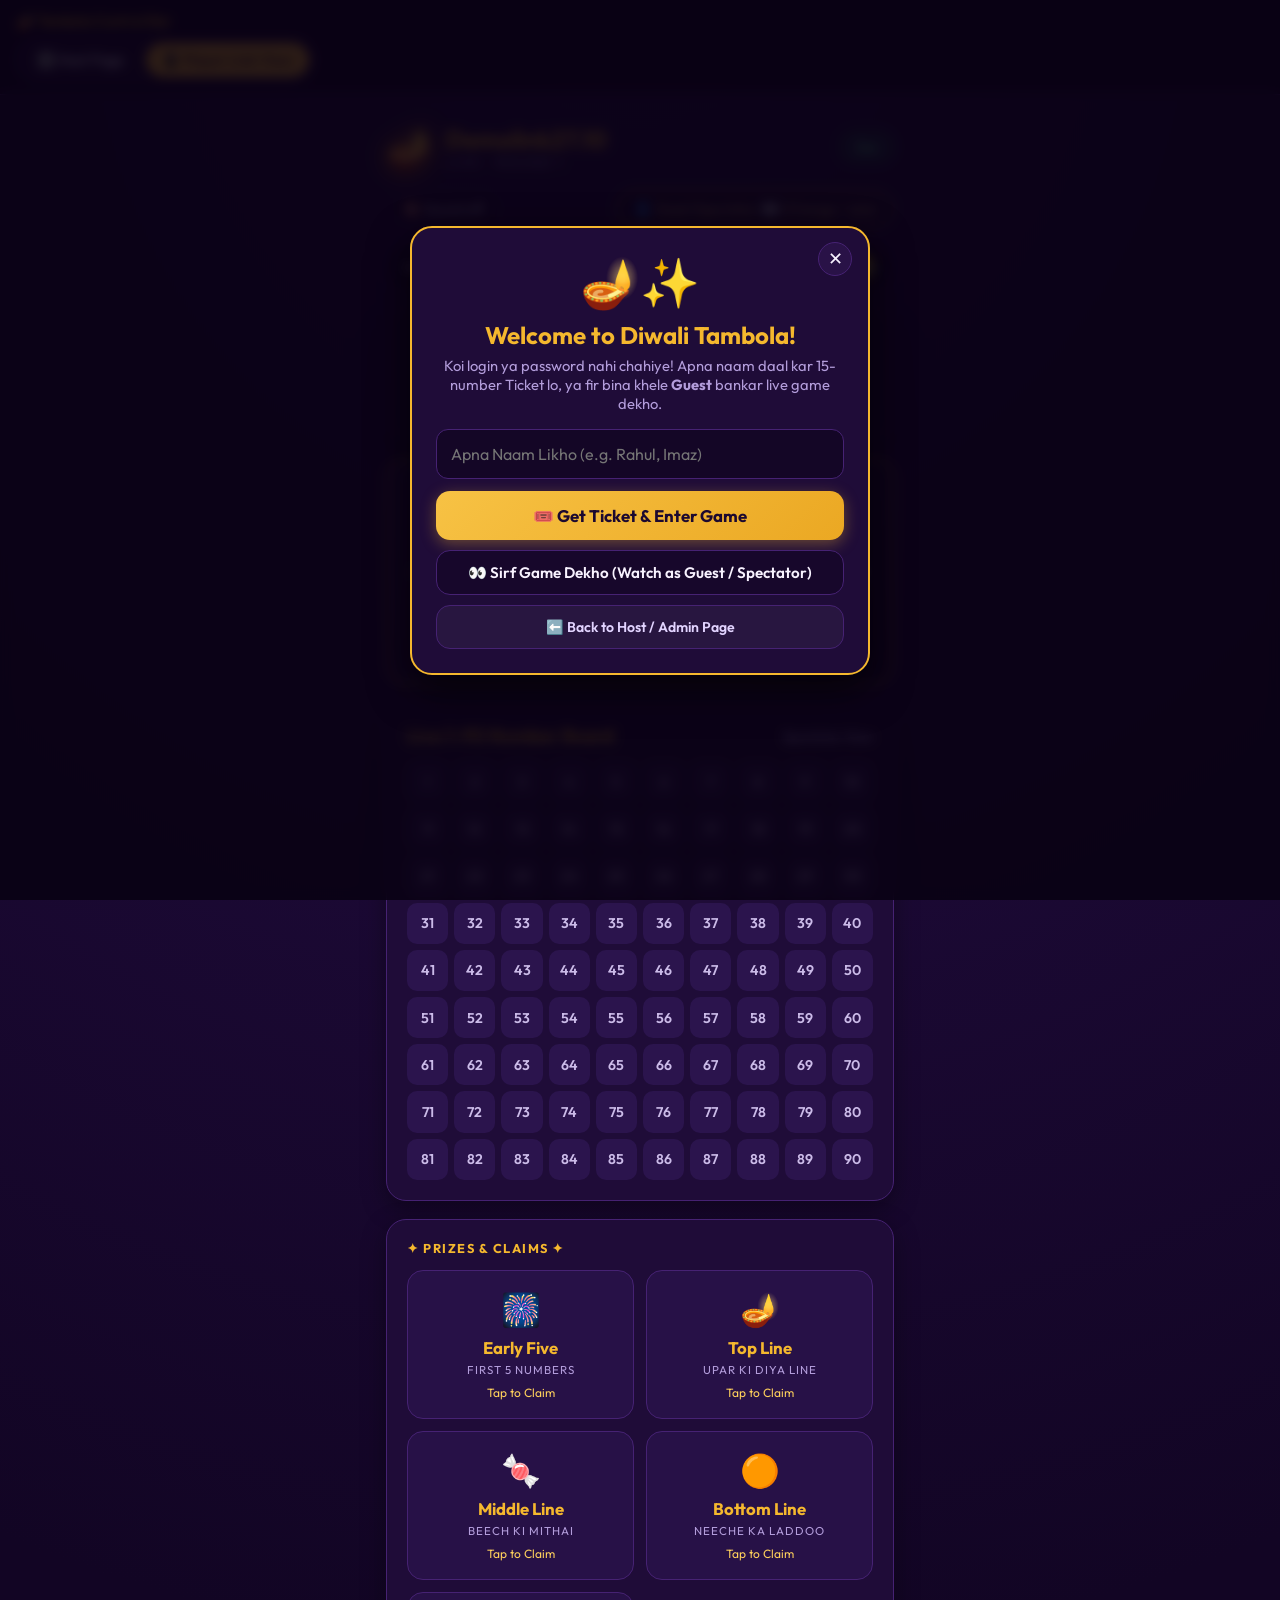
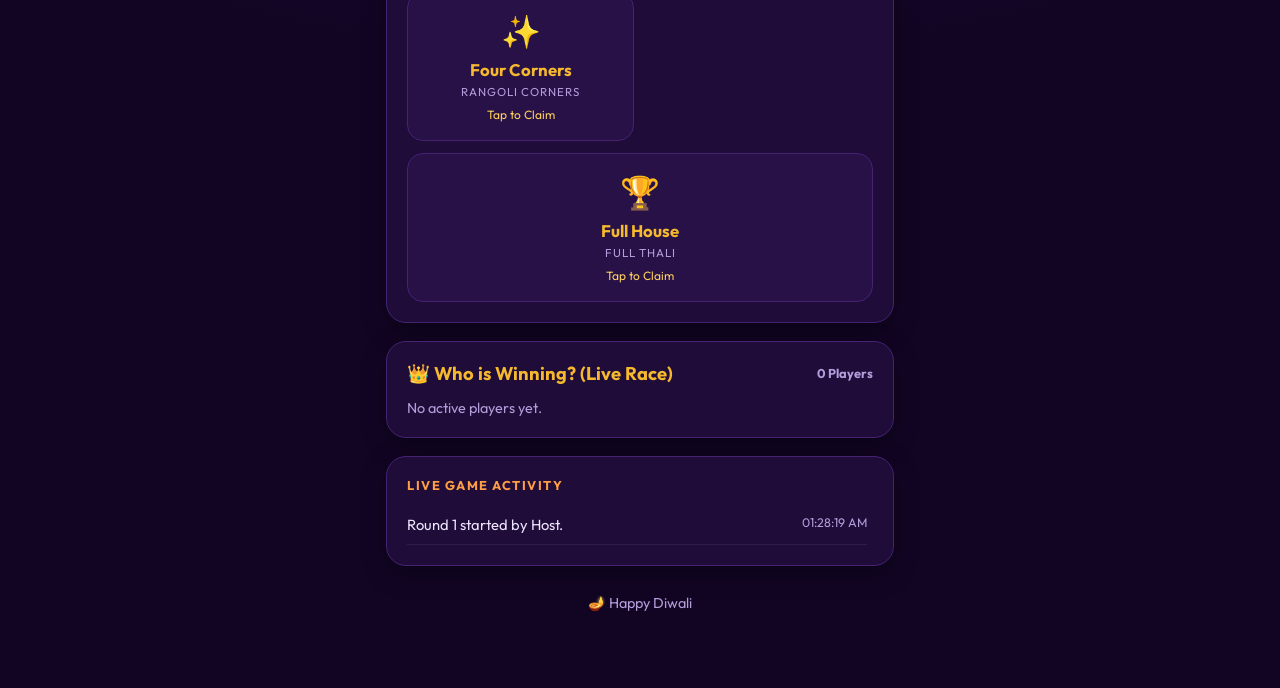
<file: index.html>
<!DOCTYPE html>
<html lang="en">
<head>
  <meta charset="UTF-8" />
  <meta name="viewport" content="width=device-width, initial-scale=1.0" />
  <title>Diwali Tambola - Player & Spectator View</title>
  <link rel="stylesheet" href="css/style.css" />
</head>
<body>

  <!-- Top Navigation Bar -->
  <div class="top-control-bar">
    <div class="control-title">🪔 Tambola Control Bar</div>
    <div class="switch-tabs">
      <a href="admin.html" class="tab-btn">🎛️ Host Page</a>
      <a href="index.html" class="tab-btn active">📱 Player Link View</a>
    </div>
  </div>

  <!-- Updated Welcome Modal with Cross (✕) Button, Guest Mode & Back Option -->
  <div id="playerNameModal" class="modal-overlay">
    <div class="modal-box" style="text-align: center;">
      <!-- Cross (✕) Button to Cancel & Watch as Guest -->
      <button class="modal-close" onclick="enterAsGuestSpectator()" title="Close & Watch as Guest">✕</button>

      <div style="font-size: 3rem; margin-bottom: 8px;">🪔✨</div>
      <h2 style="color: var(--gold); margin-bottom: 6px;">Welcome to Diwali Tambola!</h2>
      <p style="color: var(--text-muted); font-size: 0.92rem; margin-bottom: 16px;">
        Koi login ya password nahi chahiye! Apna naam daal kar 15-number Ticket lo, ya fir bina khele <b>Guest</b> bankar live game dekho.
      </p>

      <input type="text" id="playerNameInput" class="input-field" placeholder="Apna Naam Likho (e.g. Rahul, Imaz)" maxlength="22" />

      <button class="btn btn-gold" style="width: 100%; margin-bottom: 10px;" onclick="joinGameWithName()">
        🎟️ Get Ticket & Enter Game
      </button>

      <button class="btn btn-dark" style="width: 100%; margin-bottom: 10px;" onclick="enterAsGuestSpectator()">
        👀 Sirf Game Dekho (Watch as Guest / Spectator)
      </button>

      <a href="admin.html" class="btn btn-outline-purple">
        ⬅️ Back to Host / Admin Page
      </a>
    </div>
  </div>

  <!-- Main Player / Guest Content -->
  <div class="container">

    <!-- Header -->
    <div class="header-bar">
      <div class="brand-box">
        <div class="diya-logo">🪔</div>
        <div>
          <div class="brand-title">Demolink27.10</div>
          <div class="brand-sub" id="playerRoundSub">LIVE • ROUND 1</div>
        </div>
      </div>
      <div class="live-badge" id="playerLiveBadge">live</div>
    </div>

    <!-- Top Utility Bar -->
    <div class="pill-bar">
      <button class="pill-btn" id="playerSoundBtn" onclick="togglePlayerSound()">🔇 Sound off</button>
      <button class="pill-btn" style="border-color: var(--gold); color: var(--gold-bright);" onclick="promptChangeName()">
        👤 <span id="currentPlayerBadge">Guest Spectator</span> (Change / Join)
      </button>
    </div>

    <!-- Live Emoji Reactions Bar -->
    <div class="reaction-bar">
      <span style="font-size: 0.82rem; color: var(--text-muted); font-weight: 600;">Send Live Vibe:</span>
      <button class="reaction-btn" onclick="triggerReaction('🪔')" title="Diya">🪔</button>
      <button class="reaction-btn" onclick="triggerReaction('🎆')" title="Cracker">🎆</button>
      <button class="reaction-btn" onclick="triggerReaction('👏')" title="Clap">👏</button>
      <button class="reaction-btn" onclick="triggerReaction('🔥')" title="Fire">🔥</button>
      <button class="reaction-btn" onclick="triggerReaction('😂')" title="Laugh">😂</button>
    </div>

    <!-- Last Called Number Card with Fun Desi Lingo -->
    <div class="card">
      <div class="last-called-flex">
        <div class="big-number" id="playerLastCalled">--</div>
        <div>
          <div class="called-meta-label">LAST CALLED</div>
          <div class="called-meta-status" id="playerLatestActivity">Waiting for host...</div>
          <div class="lingo-pill" id="playerLingoText">Diwali Tambola Ready! 🪔</div>
        </div>
      </div>
      <div class="recent-balls" id="playerRecentBalls"></div>
    </div>

    <!-- GUEST / SPECTATOR MODE VIEW (Shown when user cancels popup or chooses Guest Mode) -->
    <div id="guestSpectatorSection" style="display: none;">
      <div class="spectator-banner">
        <div style="font-size: 2.2rem; margin-bottom: 6px;">👀🍿</div>
        <h3 style="color: var(--gold); margin-bottom: 6px;">You are watching as a Guest!</h3>
        <p style="color: var(--text-muted); font-size: 0.9rem; margin-bottom: 14px;">
          Aap abhi Spectator Mode mein live game dekh rahe hain. Agar aapko bhi ticket lekar khelna hai, toh niche button dabayein!
        </p>
        <button class="btn btn-gold" onclick="promptChangeName()">🎟️ Mujhe Bhi Khelna Hai (Get Ticket)</button>
      </div>

      <!-- Live 1-90 Board for Guests so they can enjoy watching -->
      <div class="card">
        <div class="card-title">
          <span>Live 1-90 Number Board</span>
          <span style="font-size: 0.8rem; color: var(--text-muted);">Spectator View</span>
        </div>
        <div class="board-grid" id="guestBoardGrid"></div>
      </div>
    </div>

    <!-- ACTIVE PLAYER TICKET SECTION (Shown only when user enters a name) -->
    <div id="activePlayerSection" style="display: none;">
      <div class="ticket-header-bar">
        <div class="ticket-player-name" id="ticketOwnerName">Player</div>
        <div class="player-progress" id="ticketMarkedCounter">0/15 marked</div>
      </div>

      <!-- Creative Beginner Helper: Alerts player if a called number is still uncut on their ticket -->
      <div id="missedNumberAlert" class="missed-alert-banner"></div>

      <div class="ticket-outer">
        <div class="ticket-grid" id="playerTicketGrid"></div>
      </div>

      <p class="helper-note" style="margin-bottom: 18px;">
        Listen to the host. Tap a number on your ticket to cut it. Claim before anyone else. Wrong cuts turn into bogeys.
      </p>
    </div>

    <!-- Claim Prizes Section -->
    <div class="card">
      <div class="activity-label" style="color: var(--gold); margin-bottom: 14px;">
        ✦ PRIZES & CLAIMS ✦
      </div>
      <div class="claim-grid" id="playerClaimGrid"></div>
    </div>

    <!-- Live Leaderboard for Players & Guests -->
    <div class="card">
      <div class="card-title">
        <span>👑 Who is Winning? (Live Race)</span>
        <span style="font-size: 0.8rem; color: var(--text-muted);" id="racePlayersCount">0 Players</span>
      </div>
      <div id="playerLeaderboardList"></div>
    </div>

    <!-- Live Activity Feed -->
    <div class="card">
      <div class="activity-label">LIVE GAME ACTIVITY</div>
      <div class="activity-list" id="playerActivityList"></div>
    </div>

    <div class="footer-diwali">🪔 Happy Diwali</div>
  </div>

  <script src="js/game.js"></script>
  <script>
    let currentPlayerName = sessionStorage.getItem('TAMBOLA_PLAYER_NAME') || '';
    let isGuestMode = sessionStorage.getItem('TAMBOLA_GUEST_MODE') === 'true';
    let playerSound = false;
    let lastSpokenNumber = null;
    let lastReactionIdSeen = null;

    function initPlayerPage() {
      if (!currentPlayerName && !isGuestMode) {
        document.getElementById('playerNameModal').classList.add('show');
      } else if (currentPlayerName) {
        ensurePlayerRegistered(currentPlayerName);
      }
      renderPlayerUI();
    }

    // Join as an Active Player with a Ticket
    function joinGameWithName() {
      const input = document.getElementById('playerNameInput').value.trim();
      if (!input) {
        alert('Ticket lene ke liye apna naam likho, ya fir "Sirf Game Dekho (Guest)" button dabao!');
        return;
      }
      currentPlayerName = input;
      isGuestMode = false;
      sessionStorage.setItem('TAMBOLA_PLAYER_NAME', currentPlayerName);
      sessionStorage.setItem('TAMBOLA_GUEST_MODE', 'false');
      document.getElementById('playerNameModal').classList.remove('show');
      ensurePlayerRegistered(currentPlayerName);
      renderPlayerUI();
    }

    // Cancel Popup (✕) or Click Watch as Guest
    function enterAsGuestSpectator() {
      currentPlayerName = '';
      isGuestMode = true;
      sessionStorage.removeItem('TAMBOLA_PLAYER_NAME');
      sessionStorage.setItem('TAMBOLA_GUEST_MODE', 'true');
      document.getElementById('playerNameModal').classList.remove('show');
      renderPlayerUI();
    }

    function promptChangeName() {
      document.getElementById('playerNameInput').value = currentPlayerName;
      document.getElementById('playerNameModal').classList.add('show');
    }

    function ensurePlayerRegistered(name) {
      const state = getGameState();
      if (!state.players[name]) {
        state.players[name] = {
          name: name,
          ticket: generateTambolaTicket(),
          marked: [],
          bogeys: 0,
          joinedAt: getTimeStr()
        };
        addActivity(state, `${name} joined the game & locked ticket.`);
        saveGameState(state);
      }
    }

    function togglePlayerSound() {
      playerSound = !playerSound;
      document.getElementById('playerSoundBtn').textContent = playerSound ? '🔊 Sound on' : '🔇 Sound off';
    }

    function triggerReaction(emoji) {
      const sender = currentPlayerName || 'Guest 👀';
      sendLiveReaction(emoji, sender);
    }

    function onTicketNumberClick(num, cellEl) {
      if (!currentPlayerName) return;
      const state = getGameState();
      if (state.status !== 'active') {
        alert('Ye round khatam ho chuka hai! Host ke naye round ka wait karein.');
        return;
      }

      const player = state.players[currentPlayerName];
      if (!player) return;

      const calledSet = new Set(state.calledNumbers);

      if (!calledSet.has(num)) {
        player.bogeys = (player.bogeys || 0) + 1;
        addActivity(state, `⚠️ Bogey! ${currentPlayerName} tried cutting uncalled number ${num}.`);
        saveGameState(state);

        cellEl.classList.add('bogey-flash');
        setTimeout(() => cellEl.classList.remove('bogey-flash'), 650);
        alert(`❌ BOGEY! Number ${num} abhi tak Host ne call nahi kiya hai!`);
        renderPlayerUI();
        return;
      }

      const idx = player.marked.indexOf(num);
      if (idx === -1) {
        player.marked.push(num);
        const validCount = player.marked.filter(n => calledSet.has(n)).length;
        if (validCount === 14) {
          addActivity(state, `🔥 ALERT: ${currentPlayerName} is just 1 number away from FULL HOUSE (14/15)!`);
        }
      } else {
        player.marked.splice(idx, 1);
      }

      saveGameState(state);
      renderPlayerUI();
    }

    function claimPrize(prizeKey) {
      if (isGuestMode || !currentPlayerName) {
        alert('👀 Aap abhi Guest Spectator Mode mein hain! Prize claim karne ke liye upar "Get Ticket" daba kar game join karein.');
        return;
      }

      const state = getGameState();
      if (state.status !== 'active') {
        alert('Round khatam ho chuka hai!');
        return;
      }

      const prize = state.prizes[prizeKey];
      if (!prize || prize.status === 'claimed') {
        alert(`Ye prize pehle hi ${prize.winner} claim kar chuka hai!`);
        return;
      }

      const player = state.players[currentPlayerName];
      if (!player) return;

      const isValid = verifyPrizeClaim(player.ticket, player.marked, state.calledNumbers, prizeKey);
      if (isValid) {
        prize.status = 'claimed';
        prize.winner = currentPlayerName;
        addActivity(state, `🏆 ${currentPlayerName} completed & claimed ${prize.name}!`);
        archiveRoundIfNeeded(state, 'In Progress');

        if (areAllPrizesClaimed(state)) {
          state.status = 'completed';
          addActivity(state, `🎉 All prizes claimed in Round ${state.round}!`);
          archiveRoundIfNeeded(state, 'All Prizes Claimed');
        }

        saveGameState(state);
        launchCelebrationConfetti();
        renderPlayerUI();
        alert(`🎉 Badhai Ho ${currentPlayerName}! Aapne "${prize.name}" jeet liya hai!`);
      } else {
        player.bogeys = (player.bogeys || 0) + 1;
        addActivity(state, `❌ False claim by ${currentPlayerName} for ${prize.name}.`);
        saveGameState(state);
        renderPlayerUI();
        alert(`❌ False Claim (Bogey)! Aapke "${prize.name}" ke saare numbers abhi call/mark nahi hue hain.`);
      }
    }

    function renderPlayerUI() {
      const state = getGameState();
      const calledSet = new Set(state.calledNumbers);

      document.getElementById('playerRoundSub').textContent = `LIVE • ROUND ${state.round}`;
      document.getElementById('playerLiveBadge').textContent = state.status === 'active' ? 'live' : 'ended';
      document.getElementById('playerLastCalled').textContent = state.lastCalled !== null ? state.lastCalled : '--';
      document.getElementById('playerLingoText').textContent = getNumberLingo(state.lastCalled);

      if (state.lastCalled && state.lastCalled !== lastSpokenNumber) {
        lastSpokenNumber = state.lastCalled;
        speakText(`Number ${state.lastCalled}. ${getNumberLingo(state.lastCalled)}`, playerSound);
      }

      if (state.lastReaction && state.lastReaction.id !== lastReactionIdSeen) {
        lastReactionIdSeen = state.lastReaction.id;
        spawnFloatingEmoji(state.lastReaction.emoji, state.lastReaction.sender);
      }

      document.getElementById('playerLatestActivity').textContent =
        state.activity.length > 0 ? state.activity[0].text : 'Game is live!';

      // Recent called chips
      const recent = [...state.calledNumbers].reverse().slice(0, 6);
      document.getElementById('playerRecentBalls').innerHTML = recent.map((n, i) =>
        `<div class="ball-chip ${i === 0 ? 'latest' : ''}">${n}</div>`
      ).join('');

      // Switch between Guest View and Active Player View
      if (isGuestMode || !currentPlayerName || !state.players[currentPlayerName]) {
        document.getElementById('currentPlayerBadge').textContent = 'Guest Spectator 👀';
        document.getElementById('guestSpectatorSection').style.display = 'block';
        document.getElementById('activePlayerSection').style.display = 'none';

        // Render 1-90 Board for Guests
        let guestBoardHtml = '';
        for (let i = 1; i <= 90; i++) {
          let cls = 'board-cell';
          if (state.lastCalled === i) cls += ' current';
          else if (calledSet.has(i)) cls += ' called';
          guestBoardHtml += `<div class="${cls}">${i}</div>`;
        }
        document.getElementById('guestBoardGrid').innerHTML = guestBoardHtml;
      } else {
        document.getElementById('guestSpectatorSection').style.display = 'none';
        document.getElementById('activePlayerSection').style.display = 'block';

        const player = state.players[currentPlayerName];
        const markedSet = new Set(player.marked);
        const validMarkedCount = player.marked.filter(n => calledSet.has(n)).length;

        document.getElementById('currentPlayerBadge').textContent = currentPlayerName;
        document.getElementById('ticketOwnerName').textContent = currentPlayerName;
        document.getElementById('ticketMarkedCounter').textContent = `${validMarkedCount}/15 marked`;

        // Check how many called numbers are on the player's ticket but NOT marked yet
        let missedCount = 0;
        let ticketHtml = '';
        for (let r = 0; r < 3; r++) {
          for (let c = 0; c < 9; c++) {
            const val = player.ticket[r][c];
            if (val === 0) {
              ticketHtml += `<div class="ticket-cell empty"></div>`;
            } else {
              const isMarked = markedSet.has(val) && calledSet.has(val);
              if (calledSet.has(val) && !markedSet.has(val)) {
                missedCount++;
              }
              ticketHtml += `
                <div class="ticket-cell num ${isMarked ? 'marked' : ''}" onclick="onTicketNumberClick(${val}, this)">
                  ${val}
                </div>
              `;
            }
          }
        }
        document.getElementById('playerTicketGrid').innerHTML = ticketHtml;

        const alertBox = document.getElementById('missedNumberAlert');
        if (missedCount > 0) {
          alertBox.style.display = 'block';
          alertBox.textContent = `🔔 Dhyan de! ${missedCount} called number aapke ticket par hai jo aapne abhi tak cut nahi kiya!`;
        } else {
          alertBox.style.display = 'none';
        }
      }

      // Render Claim Cards
      document.getElementById('playerClaimGrid').innerHTML = Object.values(state.prizes).map(p => {
        const isFullHouse = p.key === 'fullHouse';
        const isClaimed = p.status === 'claimed';
        const subActionText = isGuestMode ? 'Spectator View Only' : 'Tap to Claim';
        return `
          <div class="claim-card ${isFullHouse ? 'full-width' : ''} ${isClaimed ? 'claimed' : ''}"
               onclick="${isClaimed ? '' : `claimPrize('${p.key}')`}">
            <div class="claim-icon">${p.icon}</div>
            <div class="claim-name">${p.name}</div>
            <div class="claim-sub">${p.sub}</div>
            ${isClaimed
              ? `<div class="claim-winner-badge">🏆 Won by ${p.winner}</div>`
              : `<div style="margin-top:8px; font-size:0.75rem; color:#ffd15c;">${subActionText}</div>`
            }
          </div>
        `;
      }).join('');

      // Render Live Leaderboard (Who is Winning)
      const playersArr = Object.values(state.players);
      document.getElementById('racePlayersCount').textContent = `${playersArr.length} Players`;
      if (playersArr.length === 0) {
        document.getElementById('playerLeaderboardList').innerHTML = `
          <p style="color: var(--text-muted); font-size: 0.9rem;">No active players yet.</p>
        `;
      } else {
        let maxMarked = 0;
        playersArr.forEach(p => {
          const c = p.marked.filter(n => calledSet.has(n)).length;
          if (c > maxMarked) maxMarked = c;
        });

        const sorted = [...playersArr].sort((a, b) => {
          return b.marked.filter(n => calledSet.has(n)).length - a.marked.filter(n => calledSet.has(n)).length;
        });

        document.getElementById('playerLeaderboardList').innerHTML = sorted.map(p => {
          const c = p.marked.filter(n => calledSet.has(n)).length;
          const isLeader = maxMarked > 0 && c === maxMarked;
          return `
            <div class="player-row ${isLeader ? 'leader' : ''}">
              <div class="player-info">
                <span class="green-dot"></span>
                <strong>${p.name}</strong>
                ${isLeader ? `<span class="leader-badge">👑 Leading</span>` : ''}
                ${c === 14 ? `<span class="bogey-tag" style="background:#ff7300; color:#fff;">🔥 1 Left!</span>` : ''}
              </div>
              <div class="player-progress">${c}/15 marked</div>
            </div>
          `;
        }).join('');
      }

      // Render Activity List
      document.getElementById('playerActivityList').innerHTML = state.activity.slice(0, 15).map(item => `
        <div class="activity-item">
          <span>${item.text}</span>
          <span class="activity-time">${item.time}</span>
        </div>
      `).join('');
    }

    window.addEventListener('storage', () => renderPlayerUI());
    if (syncChannel) {
      syncChannel.onmessage = (e) => {
        if (e.data && e.data.type === 'LIVE_REACTION') {
          lastReactionIdSeen = e.data.data.id;
          spawnFloatingEmoji(e.data.data.emoji, e.data.data.sender);
        }
        renderPlayerUI();
      };
    }
    setInterval(renderPlayerUI, 1200);

    initPlayerPage();
  </script>
</body>
</html>
</file>
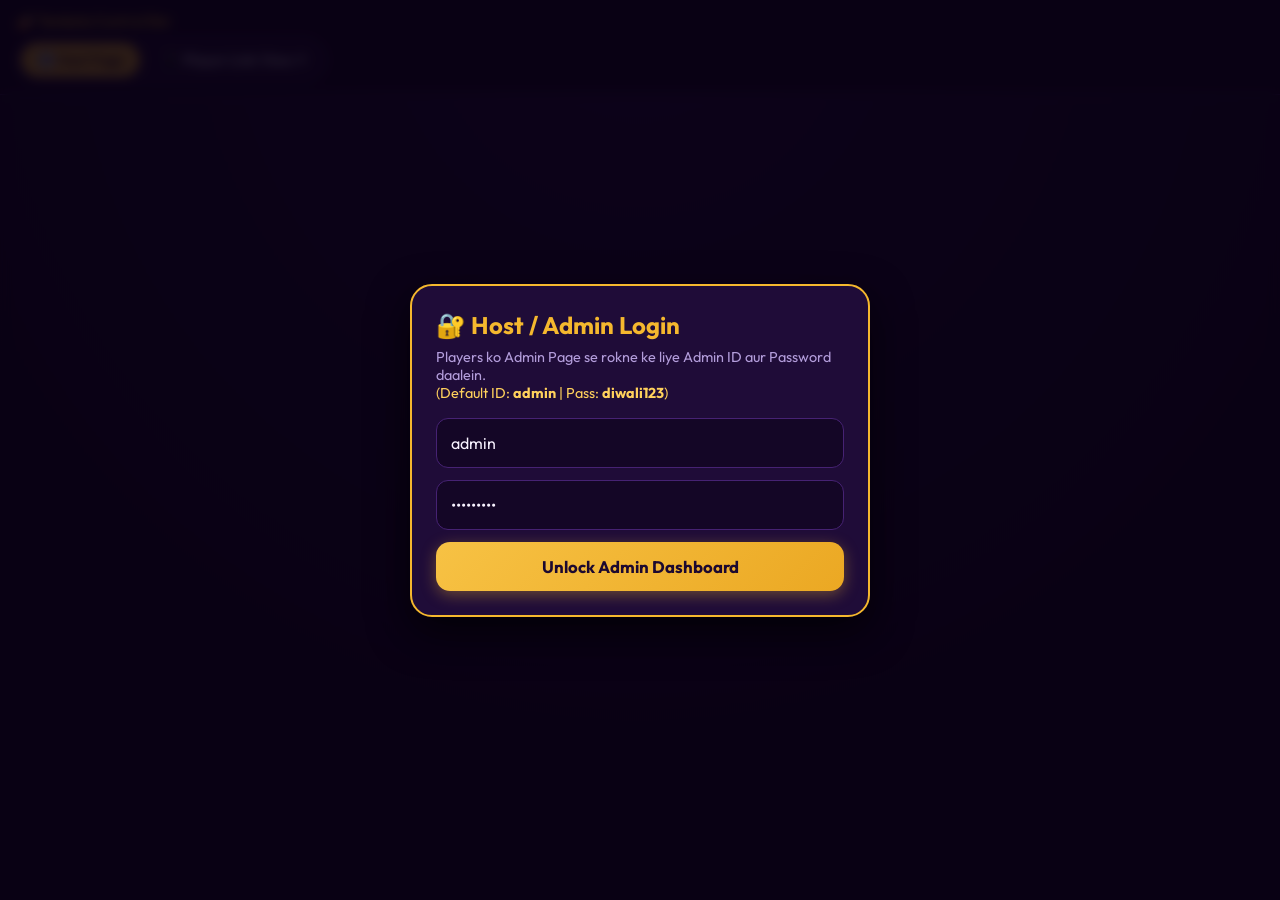
<file: admin.html>
<!DOCTYPE html>
<html lang="en">
<head>
  <meta charset="UTF-8" />
  <meta name="viewport" content="width=device-width, initial-scale=1.0" />
  <title>Diwali Tambola - Host / Admin Control</title>
  <link rel="stylesheet" href="css/style.css" />
</head>
<body>

  <!-- Top Navigation Bar -->
  <div class="top-control-bar">
    <div class="control-title">🪔 Tambola Control Bar</div>
    <div class="switch-tabs">
      <a href="admin.html" class="tab-btn active">🎛️ Host Page</a>
      <a href="index.html" target="_blank" class="tab-btn">📱 Player Link View ↗</a>
    </div>
  </div>

  <!-- Admin Hardcoded Login Modal -->
  <div id="adminLoginModal" class="modal-overlay show">
    <div class="modal-box">
      <h2 style="color: var(--gold); margin-bottom: 8px;">🔐 Host / Admin Login</h2>
      <p style="color: var(--text-muted); font-size: 0.9rem; margin-bottom: 16px;">
        Players ko Admin Page se rokne ke liye Admin ID aur Password daalein.<br/>
        <span style="color: #ffd15c;">(Default ID: <b>admin</b> | Pass: <b>diwali123</b>)</span>
      </p>
      <input type="text" id="adminIdInput" class="input-field" placeholder="Admin ID (admin)" value="admin" />
      <input type="password" id="adminPassInput" class="input-field" placeholder="Password (diwali123)" value="diwali123" />
      <p id="loginError" style="color: var(--danger); font-size: 0.85rem; margin-bottom: 10px; display: none;">
        ❌ Galat ID ya Password! Kripya 'admin' aur 'diwali123' daalein.
      </p>
      <button class="btn btn-gold" style="width: 100%;" onclick="handleAdminLogin()">Unlock Admin Dashboard</button>
    </div>
  </div>

  <!-- Main Admin Content -->
  <div class="container" id="adminMainContent" style="display: none;">

    <!-- Header -->
    <div class="header-bar">
      <div class="brand-box">
        <div class="diya-logo">🪔</div>
        <div>
          <div class="brand-title">Diwali Tambola</div>
          <div class="brand-sub">HOST</div>
        </div>
      </div>
      <div class="live-badge" id="roundStatusBadge">live</div>
    </div>

    <!-- Share Player Link Card -->
    <div class="card">
      <div class="share-header">
        <span>✨ SHARE PLAYER LINK (NO LOGIN NEEDED)</span>
        <span class="code-badge">Demolink27.10</span>
      </div>
      <p class="share-desc">
        Players link kholte hi bina login ke sirf Apna Naam daal kar sidha ticket ke sath join kar lenge (ya Guest bankar dekh sakenge)!
      </p>
      <div class="btn-row">
        <button class="btn btn-dark" onclick="copyPlayerLink()">📋 Copy Join Link</button>
        <button class="btn btn-whatsapp" onclick="shareOnWhatsApp()">💬 WhatsApp Share</button>
      </div>
      <a href="index.html" target="_blank" class="btn btn-outline-purple">
        👁️ Test Player Link Experience ("Naam Daalo & Khelo" Screen) →
      </a>
    </div>

    <!-- Sound & Round Info Row -->
    <div class="pill-bar">
      <button class="pill-btn" id="soundToggleBtn" onclick="toggleSound()">🔇 Sound off</button>
      <div style="font-weight: 700; color: var(--text-muted);" id="roundCounterText">Round 1</div>
      <button class="pill-btn" style="border-color: var(--gold); color: var(--gold);" onclick="openPastRoundsModal()">
        📜 Past Rounds Data (<span id="pastRoundsCount">0</span>)
      </button>
    </div>

    <!-- Last Called Number Card with Lingo -->
    <div class="card">
      <div class="last-called-flex">
        <div class="big-number" id="lastCalledDisplay">--</div>
        <div>
          <div class="called-meta-label">LAST CALLED</div>
          <div class="called-meta-status" id="calledCountStatus">Waiting for first number...</div>
          <div class="lingo-pill" id="adminLingoText">Press Call Next Number to begin! 🪔</div>
        </div>
      </div>
      <div class="recent-balls" id="recentBallsContainer"></div>
    </div>

    <!-- Host Controls & 1-90 Board -->
    <div class="card">
      <div class="card-title">
        <span>Host controls</span>
        <span id="autoTimerBadge" style="font-size: 0.82rem; color: #58f29c; display: none;">Auto-calling every 7s...</span>
      </div>

      <button class="btn btn-gold" id="callNextBtn" onclick="callNextNumber()">
        Call next number
      </button>

      <div class="host-btn-group">
        <button class="btn btn-dark" id="autoCallBtn" onclick="toggleAutoCall()">▶ Auto-call (7s)</button>
        <button class="btn btn-dark" onclick="startNewRound()">🔄 New round</button>
        <button class="btn btn-danger" onclick="finishCurrentRoundMidway()">🛑 Finish Round</button>
      </div>

      <div class="board-grid" id="numberBoardGrid"></div>
    </div>

    <!-- Prizes Status Card -->
    <div class="card">
      <div class="card-title">
        <span>Prizes</span>
        <span style="font-size: 0.8rem; color: var(--text-muted);">Live Claim Status</span>
      </div>
      <div id="adminPrizesList"></div>
    </div>

    <!-- Players & Fair Play -->
    <div class="card">
      <div class="card-title">
        <span id="playersCountHeading">Players & fair play (0)</span>
        <span style="font-size: 0.8rem; color: var(--gold-bright);">👑 Live Leaderboard</span>
      </div>
      <div id="adminPlayersList"></div>
      <p class="helper-note">
        Bogey = number cut before it was called or never called. False = wrong claim. Tickets are locked by the host on join, so edits are ignored and flagged.
      </p>
    </div>

    <!-- Scrolling Activity Pane -->
    <div class="card">
      <div class="activity-label">ACTIVITY</div>
      <div class="activity-list" id="adminActivityList"></div>
    </div>

    <div class="footer-diwali">🪔 Happy Diwali</div>
  </div>

  <!-- Automatic Game Over / Round Finished Popup Modal -->
  <div id="roundCompleteModal" class="modal-overlay">
    <div class="modal-box">
      <button class="modal-close" onclick="closeRoundCompleteModal()" title="Close">✕</button>
      <div style="text-align: center; margin-bottom: 16px;">
        <div style="font-size: 3rem;">🎆🏆🪔</div>
        <h2 style="color: var(--gold); margin-top: 6px;" id="modalCompleteTitle">Round Complete!</h2>
        <p style="color: var(--text-muted); font-size: 0.92rem; margin-top: 4px;">
          Is round ka saara data aur called numbers history mein safe store ho chuka hai.
        </p>
      </div>

      <div id="modalWinnersPreview" style="display: none; margin-bottom: 16px;"></div>

      <div style="display: flex; flex-direction: column; gap: 10px;">
        <button class="btn btn-gold" onclick="startNewRoundFromModal()">🚀 Start New Round</button>
        <button class="btn btn-dark" onclick="toggleWinnersListInModal()">🏆 See List of Winners & Called Numbers</button>
      </div>
    </div>
  </div>

  <!-- Past Rounds History Modal -->
  <div id="pastRoundsModal" class="modal-overlay">
    <div class="modal-box">
      <button class="modal-close" onclick="closePastRoundsModal()">✕</button>
      <h2 style="color: var(--gold); margin-bottom: 6px;">📜 All Rounds Saved History</h2>
      <p style="color: var(--text-muted); font-size: 0.85rem; margin-bottom: 16px;">
        Har round ke winners aur called numbers yahan safe hain taki koi dispute na ho.
      </p>
      <div id="pastRoundsContainer"></div>
    </div>
  </div>

  <script src="js/game.js"></script>
  <script>
    let soundOn = false;
    let autoCallInterval = null;
    let lastAdminReactionSeen = null;

    function checkAdminAuth() {
      if (sessionStorage.getItem('TAMBOLA_ADMIN_AUTH') === 'true') {
        document.getElementById('adminLoginModal').classList.remove('show');
        document.getElementById('adminMainContent').style.display = 'block';
        renderAdminUI();
      }
    }

    function handleAdminLogin() {
      const id = document.getElementById('adminIdInput').value.trim();
      const pass = document.getElementById('adminPassInput').value.trim();
      if (id === ADMIN_CREDENTIALS.id && pass === ADMIN_CREDENTIALS.pass) {
        sessionStorage.setItem('TAMBOLA_ADMIN_AUTH', 'true');
        document.getElementById('adminLoginModal').classList.remove('show');
        document.getElementById('adminMainContent').style.display = 'block';
        renderAdminUI();
      } else {
        document.getElementById('loginError').style.display = 'block';
      }
    }

    function toggleSound() {
      soundOn = !soundOn;
      document.getElementById('soundToggleBtn').textContent = soundOn ? '🔊 Sound on' : '🔇 Sound off';
    }

    function copyPlayerLink() {
      const url = new URL('index.html', window.location.href).href;
      navigator.clipboard.writeText(url);
      alert('Player Link Copied: ' + url);
    }

    function shareOnWhatsApp() {
      const url = new URL('index.html', window.location.href).href;
      const text = encodeURIComponent(`🪔 Diwali Tambola Live Hai! Bina login ke sirf apna naam daal kar ticket ke sath join karo: ${url}`);
      window.open(`https://wa.me/?text=${text}`, '_blank');
    }

    function callNextNumber() {
      const state = getGameState();
      if (state.status !== 'active') {
        stopAutoCall();
        alert('Ye round khatam ho chuka hai! Naya round shuru karein.');
        return;
      }

      if (state.calledNumbers.length >= 90) {
        stopAutoCall();
        finishCurrentRoundMidway('All 90 numbers called');
        return;
      }

      const calledSet = new Set(state.calledNumbers);
      const remaining = [];
      for (let i = 1; i <= 90; i++) {
        if (!calledSet.has(i)) remaining.push(i);
      }

      const nextNum = remaining[Math.floor(Math.random() * remaining.length)];
      state.calledNumbers.push(nextNum);
      state.lastCalled = nextNum;
      addActivity(state, `Host called ${nextNum} (${getNumberLingo(nextNum)})`);
      archiveRoundIfNeeded(state, 'In Progress');
      saveGameState(state);

      speakText(`Number ${nextNum}. ${getNumberLingo(nextNum)}`, soundOn);
      renderAdminUI();
    }

    function toggleAutoCall() {
      if (autoCallInterval) {
        stopAutoCall();
      } else {
        const state = getGameState();
        if (state.status !== 'active') {
          alert('Pehle New Round start karein!');
          return;
        }
        callNextNumber();
        autoCallInterval = setInterval(callNextNumber, 7000);
        document.getElementById('autoCallBtn').textContent = '⏸ Stop Auto-call (7s)';
        document.getElementById('autoCallBtn').style.borderColor = 'var(--gold)';
        document.getElementById('autoTimerBadge').style.display = 'inline';
      }
    }

    function stopAutoCall() {
      if (autoCallInterval) {
        clearInterval(autoCallInterval);
        autoCallInterval = null;
      }
      const btn = document.getElementById('autoCallBtn');
      if (btn) {
        btn.textContent = '▶ Auto-call (7s)';
        btn.style.borderColor = 'var(--border-purple)';
      }
      const badge = document.getElementById('autoTimerBadge');
      if (badge) badge.style.display = 'none';
    }

    function finishCurrentRoundMidway(reason = 'Ended by Host') {
      stopAutoCall();
      const state = getGameState();
      state.status = 'completed';
      state.popupDismissedForRound = 0;
      addActivity(state, `Round ${state.round} finished (${reason}).`);
      archiveRoundIfNeeded(state, reason);
      saveGameState(state);
      renderAdminUI();
    }

    function startNewRound() {
      stopAutoCall();
      const state = getGameState();

      if (state.calledNumbers.length > 0 || Object.values(state.prizes).some(p => p.status === 'claimed')) {
        archiveRoundIfNeeded(state, 'Completed');
      }

      state.round += 1;
      state.status = 'active';
      state.popupDismissedForRound = 0;
      state.calledNumbers = [];
      state.lastCalled = null;
      state.prizes = getDefaultPrizes();

      Object.keys(state.players).forEach(pName => {
        state.players[pName].ticket = generateTambolaTicket();
        state.players[pName].marked = [];
        state.players[pName].bogeys = 0;
      });

      addActivity(state, `Round ${state.round} started by Host.`);
      saveGameState(state);
      document.getElementById('roundCompleteModal').classList.remove('show');
      renderAdminUI();
    }

    function startNewRoundFromModal() {
      startNewRound();
    }

    function closeRoundCompleteModal() {
      const state = getGameState();
      state.popupDismissedForRound = state.round;
      saveGameState(state);
      document.getElementById('roundCompleteModal').classList.remove('show');
    }

    function toggleWinnersListInModal() {
      const box = document.getElementById('modalWinnersPreview');
      box.style.display = box.style.display === 'none' ? 'block' : 'none';
    }

    function openPastRoundsModal() {
      renderPastRoundsList();
      document.getElementById('pastRoundsModal').classList.add('show');
    }

    function closePastRoundsModal() {
      document.getElementById('pastRoundsModal').classList.remove('show');
    }

    function renderPastRoundsList() {
      const state = getGameState();
      const container = document.getElementById('pastRoundsContainer');
      if (!state.pastRounds || state.pastRounds.length === 0) {
        container.innerHTML = `<p style="color: var(--text-muted);">Abhi tak koi round archive nahi hua hai.</p>`;
        return;
      }

      container.innerHTML = state.pastRounds.map(r => {
        const prizeLines = Object.values(r.prizes).map(p =>
          `<div style="font-size: 0.85rem; margin-bottom: 3px;">
            ${p.icon} <b>${p.name}:</b> ${p.winner ? `<span style="color:#58f29c;">Won by ${p.winner}</span>` : `<span style="color:var(--text-muted);">Unclaimed</span>`}
          </div>`
        ).join('');

        const numsHtml = r.calledNumbers.length > 0
          ? r.calledNumbers.map(n => `<span class="history-num-pill">${n}</span>`).join('')
          : `<span style="color:var(--text-muted); font-size:0.8rem;">No numbers called</span>`;

        return `
          <div class="history-card">
            <div style="display:flex; justify-content:space-between; margin-bottom:8px;">
              <strong style="color:var(--gold);">Round ${r.round} (${r.reason})</strong>
              <span style="color:var(--text-muted); font-size:0.8rem;">${r.endedAt}</span>
            </div>
            <div style="margin-bottom:8px;">${prizeLines}</div>
            <div style="font-size:0.8rem; color:var(--text-muted);">
              Called Numbers (${r.calledNumbers.length}/90 in exact order):
            </div>
            <div class="history-nums">${numsHtml}</div>
          </div>
        `;
      }).join('');
    }

    function renderAdminUI() {
      const state = getGameState();

      if (state.status === 'active' && areAllPrizesClaimed(state)) {
        stopAutoCall();
        state.status = 'completed';
        addActivity(state, `🎉 All prizes claimed in Round ${state.round}! Round complete!`);
        archiveRoundIfNeeded(state, 'All Prizes Claimed');
        saveGameState(state);
      }

      if (state.lastReaction && state.lastReaction.id !== lastAdminReactionSeen) {
        lastAdminReactionSeen = state.lastReaction.id;
        spawnFloatingEmoji(state.lastReaction.emoji, state.lastReaction.sender);
      }

      document.getElementById('roundCounterText').textContent = `Round ${state.round}`;
      document.getElementById('pastRoundsCount').textContent = state.pastRounds.length;
      document.getElementById('roundStatusBadge').textContent = state.status === 'active' ? 'live' : 'ended';
      document.getElementById('lastCalledDisplay').textContent = state.lastCalled !== null ? state.lastCalled : '--';
      document.getElementById('adminLingoText').textContent = getNumberLingo(state.lastCalled);
      document.getElementById('calledCountStatus').textContent =
        state.calledNumbers.length > 0
          ? `Sharp ears please! ${state.calledNumbers.length} called.`
          : 'Press "Call next number" to start!';

      const recent = [...state.calledNumbers].reverse().slice(0, 8);
      document.getElementById('recentBallsContainer').innerHTML = recent.map((num, idx) =>
        `<div class="ball-chip ${idx === 0 ? 'latest' : ''}">${num}</div>`
      ).join('');

      const calledSet = new Set(state.calledNumbers);
      let boardHtml = '';
      for (let i = 1; i <= 90; i++) {
        let cls = 'board-cell';
        if (state.lastCalled === i) cls += ' current';
        else if (calledSet.has(i)) cls += ' called';
        boardHtml += `<div class="${cls}">${i}</div>`;
      }
      document.getElementById('numberBoardGrid').innerHTML = boardHtml;

      document.getElementById('adminPrizesList').innerHTML = Object.values(state.prizes).map(p => `
        <div class="prize-item">
          <div class="prize-left">
            <span style="font-size: 1.35rem;">${p.icon}</span>
            <span>${p.name}</span>
          </div>
          ${p.status === 'claimed'
            ? `<span class="prize-status-claimed">🏆 ${p.winner}</span>`
            : `<span class="prize-status-open">Still to be claimed (open)</span>`
          }
        </div>
      `).join('');

      const playersArr = Object.values(state.players);
      document.getElementById('playersCountHeading').textContent = `Players & fair play (${playersArr.length})`;

      let maxMarked = 0;
      playersArr.forEach(p => {
        const validCount = p.marked.filter(n => calledSet.has(n)).length;
        if (validCount > maxMarked) maxMarked = validCount;
      });

      if (playersArr.length === 0) {
        document.getElementById('adminPlayersList').innerHTML = `
          <p style="color: var(--text-muted); padding: 8px 0;">
            Waiting for players to join via Player Link...
          </p>
        `;
      } else {
        const sortedPlayers = [...playersArr].sort((a, b) => {
          const aValid = a.marked.filter(n => calledSet.has(n)).length;
          const bValid = b.marked.filter(n => calledSet.has(n)).length;
          return bValid - aValid;
        });

        document.getElementById('adminPlayersList').innerHTML = sortedPlayers.map(p => {
          const validCount = p.marked.filter(n => calledSet.has(n)).length;
          const isLeading = maxMarked > 0 && validCount === maxMarked;
          return `
            <div class="player-row ${isLeading ? 'leader' : ''}">
              <div class="player-info">
                <span class="green-dot"></span>
                <strong>${p.name}</strong>
                ${isLeading ? `<span class="leader-badge">🔥 Winning (${validCount}/15)</span>` : ''}
                ${validCount === 14 ? `<span class="bogey-tag" style="background:#ff7300; color:#fff;">🚨 1 Away!</span>` : ''}
                ${p.bogeys > 0 ? `<span class="bogey-tag">⚠️ ${p.bogeys} Bogey</span>` : ''}
              </div>
              <div class="player-progress">${validCount}/15 marked</div>
            </div>
          `;
        }).join('');
      }

      document.getElementById('adminActivityList').innerHTML = state.activity.map(item => `
        <div class="activity-item">
          <span>${item.text}</span>
          <span class="activity-time">${item.time}</span>
        </div>
      `).join('');

      if (state.status === 'completed' && state.popupDismissedForRound !== state.round) {
        document.getElementById('modalCompleteTitle').textContent = `Round ${state.round} Finished!`;
        const winnersHtml = Object.values(state.prizes).map(p => `
          <div style="padding: 6px 0; border-bottom: 1px solid rgba(255,255,255,0.08); display:flex; justify-content:space-between;">
            <span>${p.icon} ${p.name}</span>
            <strong style="color: var(--gold-bright);">${p.winner || 'Unclaimed'}</strong>
          </div>
        `).join('');
        document.getElementById('modalWinnersPreview').innerHTML = `
          <div class="history-card">
            <div style="color:var(--gold); font-weight:700; margin-bottom:6px;">🏆 Round ${state.round} Winners List:</div>
            ${winnersHtml}
            <div style="margin-top:8px; font-size:0.8rem; color:var(--text-muted);">
              Total Numbers Called: ${state.calledNumbers.length} (${state.calledNumbers.join(', ') || 'None'})
            </div>
          </div>
        `;
        document.getElementById('roundCompleteModal').classList.add('show');
      }
    }

    window.addEventListener('storage', () => renderAdminUI());
    if (syncChannel) {
      syncChannel.onmessage = (e) => {
        if (e.data && e.data.type === 'LIVE_REACTION') {
          lastAdminReactionSeen = e.data.data.id;
          spawnFloatingEmoji(e.data.data.emoji, e.data.data.sender);
        }
        renderAdminUI();
      };
    }
    setInterval(renderAdminUI, 1200);

    checkAdminAuth();
  </script>
</body>
</html>
</file>
<file: css/style.css>
@import url('https://fonts.googleapis.com/css2?family=Outfit:wght@400;500;600;700;800&display=swap');

:root {
  --bg-main: #120524;
  --bg-card: #1f0c38;
  --bg-card-inner: #291247;
  --border-purple: #462273;
  --gold: #f5b82e;
  --gold-bright: #ffd15c;
  --orange-glow: #ff7300;
  --text-white: #f8f2ff;
  --text-muted: #b39ddb;
  --green-live: #2ecc71;
  --danger: #ff4d6d;
  --ticket-cream: #fff7e6;
  --ticket-border: #f2d6a2;
}

* {
  box-sizing: border-box;
  margin: 0;
  padding: 0;
  font-family: 'Outfit', sans-serif;
}

body {
  background: radial-gradient(circle at top, #260e47 0%, #120524 70%);
  color: var(--text-white);
  min-height: 100vh;
  padding-bottom: 60px;
  overflow-x: hidden;
}

/* Top Control Bar */
.top-control-bar {
  background: rgba(18, 5, 36, 0.95);
  border-bottom: 1px solid var(--border-purple);
  padding: 12px 16px;
  position: sticky;
  top: 0;
  z-index: 100;
  backdrop-filter: blur(8px);
}

.control-title {
  color: var(--gold);
  font-size: 0.9rem;
  font-weight: 600;
  margin-bottom: 8px;
  display: flex;
  align-items: center;
  gap: 6px;
}

.switch-tabs {
  display: inline-flex;
  background: var(--bg-card);
  border: 1px solid var(--border-purple);
  border-radius: 999px;
  padding: 4px;
  gap: 6px;
}

.tab-btn {
  text-decoration: none;
  color: var(--text-white);
  padding: 8px 16px;
  border-radius: 999px;
  font-size: 0.9rem;
  font-weight: 600;
  display: flex;
  align-items: center;
  gap: 6px;
  transition: 0.2s;
}

.tab-btn.active {
  background: var(--gold);
  color: #1a0826;
}

/* Main Container */
.container {
  max-width: 540px;
  margin: 0 auto;
  padding: 16px;
}

/* Header Banner */
.header-bar {
  display: flex;
  justify-content: space-between;
  align-items: center;
  margin: 12px 0 20px 0;
}

.brand-box {
  display: flex;
  align-items: center;
  gap: 12px;
}

.diya-logo {
  font-size: 2.4rem;
  filter: drop-shadow(0 0 12px #ff9900);
}

.brand-title {
  color: var(--gold);
  font-size: 1.5rem;
  font-weight: 700;
}

.brand-sub {
  color: var(--text-muted);
  font-size: 0.8rem;
  letter-spacing: 2px;
  text-transform: uppercase;
}

.live-badge {
  background: rgba(46, 204, 113, 0.15);
  border: 1px solid rgba(46, 204, 113, 0.5);
  color: #58f29c;
  padding: 6px 16px;
  border-radius: 999px;
  font-size: 0.85rem;
  font-weight: 600;
}

/* Generic Card */
.card {
  background: var(--bg-card);
  border: 1px solid var(--border-purple);
  border-radius: 20px;
  padding: 20px;
  margin-bottom: 18px;
  box-shadow: 0 8px 25px rgba(0, 0, 0, 0.35);
}

.card-title {
  color: var(--gold);
  font-size: 1.15rem;
  font-weight: 700;
  margin-bottom: 14px;
  display: flex;
  justify-content: space-between;
  align-items: center;
}

/* Share Box */
.share-header {
  display: flex;
  justify-content: space-between;
  align-items: center;
  flex-wrap: wrap;
  gap: 8px;
  color: var(--gold);
  font-size: 0.82rem;
  font-weight: 700;
  letter-spacing: 0.5px;
  margin-bottom: 10px;
}

.code-badge {
  background: var(--bg-card-inner);
  color: var(--text-white);
  padding: 4px 10px;
  border-radius: 8px;
  font-size: 0.85rem;
  border: 1px solid var(--border-purple);
}

.share-desc {
  color: #dcd0ff;
  font-size: 0.92rem;
  line-height: 1.45;
  margin-bottom: 14px;
}

.btn-row {
  display: grid;
  grid-template-columns: 1fr 1fr;
  gap: 10px;
  margin-bottom: 10px;
}

/* Buttons */
.btn {
  border: none;
  outline: none;
  cursor: pointer;
  border-radius: 14px;
  padding: 12px 16px;
  font-size: 0.95rem;
  font-weight: 600;
  display: inline-flex;
  align-items: center;
  justify-content: center;
  gap: 8px;
  transition: all 0.2s ease;
  text-decoration: none;
}

.btn:active {
  transform: scale(0.97);
}

.btn-gold {
  background: linear-gradient(135deg, #f7c244, #eba823);
  color: #1c0930;
  font-weight: 700;
  font-size: 1.05rem;
  padding: 14px 22px;
  box-shadow: 0 4px 15px rgba(245, 184, 46, 0.35);
}

.btn-dark {
  background: #17072b;
  color: var(--text-white);
  border: 1px solid var(--border-purple);
}

.btn-dark:hover {
  border-color: var(--gold);
}

.btn-whatsapp {
  background: #10b981;
  color: #fff;
}

.btn-outline-purple {
  background: rgba(255, 255, 255, 0.04);
  color: #e2d4ff;
  border: 1px solid var(--border-purple);
  width: 100%;
  font-size: 0.88rem;
}

.btn-danger {
  background: rgba(255, 77, 109, 0.18);
  color: #ff8fa3;
  border: 1px solid rgba(255, 77, 109, 0.45);
}

.pill-bar {
  display: flex;
  align-items: center;
  justify-content: space-between;
  gap: 10px;
  margin-bottom: 16px;
  flex-wrap: wrap;
}

.pill-btn {
  background: var(--bg-card);
  color: var(--text-white);
  border: 1px solid var(--border-purple);
  padding: 8px 16px;
  border-radius: 999px;
  cursor: pointer;
  font-size: 0.88rem;
}

/* Last Called Card & Lingo Badge */
.last-called-flex {
  display: flex;
  align-items: center;
  gap: 20px;
}

.big-number {
  font-size: 4.2rem;
  font-weight: 800;
  color: var(--gold);
  line-height: 1;
  min-width: 90px;
  text-align: center;
  text-shadow: 0 0 20px rgba(245, 184, 46, 0.4);
}

.called-meta-label {
  color: #ff9e44;
  font-size: 0.78rem;
  letter-spacing: 1.5px;
  text-transform: uppercase;
  font-weight: 700;
  margin-bottom: 4px;
}

.called-meta-status {
  font-size: 1.12rem;
  font-weight: 700;
  color: var(--text-white);
}

.lingo-pill {
  display: inline-block;
  margin-top: 6px;
  background: rgba(245, 184, 46, 0.15);
  border: 1px dashed var(--gold);
  color: var(--gold-bright);
  padding: 4px 10px;
  border-radius: 8px;
  font-size: 0.82rem;
  font-weight: 600;
}

.recent-balls {
  display: flex;
  gap: 8px;
  margin-top: 16px;
  flex-wrap: wrap;
}

.ball-chip {
  width: 40px;
  height: 40px;
  border-radius: 50%;
  background: var(--bg-card-inner);
  border: 1px solid var(--border-purple);
  display: flex;
  align-items: center;
  justify-content: center;
  font-weight: 700;
  font-size: 0.92rem;
}

.ball-chip.latest {
  background: linear-gradient(135deg, #ff8800, #ff5500);
  color: #fff;
  border: none;
  box-shadow: 0 0 14px rgba(255, 115, 0, 0.6);
}

/* Host Controls & 1-90 Grid */
.host-btn-group {
  display: flex;
  gap: 10px;
  flex-wrap: wrap;
  margin-top: 12px;
  margin-bottom: 20px;
}

.board-grid {
  display: grid;
  grid-template-columns: repeat(10, 1fr);
  gap: 6px;
}

.board-cell {
  aspect-ratio: 1;
  background: #2b144d;
  border-radius: 10px;
  display: flex;
  align-items: center;
  justify-content: center;
  font-size: 0.88rem;
  font-weight: 600;
  color: #cbbbe8;
  transition: 0.25s;
}

.board-cell.called {
  background: #5c2c9c;
  color: #fff;
  border: 1px solid var(--gold);
}

.board-cell.current {
  background: linear-gradient(135deg, #ff9900, #ff5500);
  color: #fff;
  font-weight: 800;
  box-shadow: 0 0 14px rgba(255, 123, 0, 0.85);
  transform: scale(1.06);
}

/* Prizes List */
.prize-item {
  display: flex;
  justify-content: space-between;
  align-items: center;
  padding: 14px 4px;
  border-bottom: 1px solid rgba(255, 255, 255, 0.08);
}

.prize-item:last-child {
  border-bottom: none;
}

.prize-left {
  display: flex;
  align-items: center;
  gap: 12px;
  font-weight: 600;
  font-size: 1rem;
}

.prize-status-open {
  color: var(--text-muted);
  font-size: 0.9rem;
}

.prize-status-claimed {
  background: rgba(245, 184, 46, 0.2);
  border: 1px solid var(--gold);
  color: var(--gold-bright);
  padding: 4px 12px;
  border-radius: 999px;
  font-size: 0.85rem;
  font-weight: 700;
}

/* Players & Fair Play */
.player-row {
  background: #17082e;
  border: 1px solid var(--border-purple);
  border-radius: 14px;
  padding: 12px 16px;
  margin-bottom: 10px;
  display: flex;
  justify-content: space-between;
  align-items: center;
  gap: 10px;
}

.player-row.leader {
  border-color: var(--gold);
  box-shadow: 0 0 12px rgba(245, 184, 46, 0.2);
}

.player-info {
  display: flex;
  align-items: center;
  gap: 10px;
  flex-wrap: wrap;
}

.green-dot {
  width: 10px;
  height: 10px;
  background: var(--green-live);
  border-radius: 50%;
  display: inline-block;
}

.leader-badge {
  background: linear-gradient(135deg, #f5b82e, #ff7300);
  color: #1a062b;
  font-size: 0.72rem;
  font-weight: 800;
  padding: 2px 8px;
  border-radius: 999px;
}

.bogey-tag {
  background: rgba(255, 77, 109, 0.2);
  color: #ff8fa3;
  font-size: 0.72rem;
  padding: 2px 8px;
  border-radius: 999px;
}

.player-progress {
  color: #d1c2f0;
  font-weight: 600;
  font-size: 0.92rem;
}

.helper-note {
  color: var(--text-muted);
  font-size: 0.84rem;
  line-height: 1.45;
  margin-top: 10px;
}

/* Activity Pane */
.activity-label {
  color: #ff9e44;
  font-size: 0.8rem;
  font-weight: 700;
  letter-spacing: 1.5px;
  text-transform: uppercase;
  margin-bottom: 12px;
}

.activity-list {
  max-height: 230px;
  overflow-y: auto;
  padding-right: 6px;
}

.activity-item {
  padding: 10px 0;
  border-bottom: 1px solid rgba(255, 255, 255, 0.07);
  font-size: 0.92rem;
  color: #ece3ff;
  display: flex;
  justify-content: space-between;
  gap: 10px;
}

.activity-time {
  color: var(--text-muted);
  font-size: 0.78rem;
  white-space: nowrap;
}

/* Player Ticket Card */
.ticket-header-bar {
  display: flex;
  justify-content: space-between;
  align-items: center;
  margin: 18px 0 10px 0;
}

.ticket-player-name {
  font-size: 1.3rem;
  font-weight: 700;
}

.missed-alert-banner {
  background: rgba(255, 153, 0, 0.18);
  border: 1px solid var(--gold);
  color: var(--gold-bright);
  padding: 10px 14px;
  border-radius: 12px;
  font-size: 0.88rem;
  font-weight: 600;
  margin-bottom: 12px;
  display: none;
  animation: pulseGlow 1.8s infinite;
}

@keyframes pulseGlow {
  0%, 100% { box-shadow: 0 0 0 rgba(245, 184, 46, 0); }
  50% { box-shadow: 0 0 14px rgba(245, 184, 46, 0.45); }
}

.ticket-outer {
  background: var(--ticket-cream);
  border: 3px solid var(--ticket-border);
  border-radius: 18px;
  padding: 12px;
  box-shadow: 0 10px 28px rgba(0, 0, 0, 0.45);
  margin-bottom: 14px;
}

.ticket-grid {
  display: grid;
  grid-template-columns: repeat(9, 1fr);
  gap: 6px;
}

.ticket-cell {
  aspect-ratio: 1;
  border-radius: 8px;
  display: flex;
  align-items: center;
  justify-content: center;
  font-size: 1.05rem;
  font-weight: 700;
}

.ticket-cell.empty {
  background: repeating-linear-gradient(
    45deg,
    #f7ead2,
    #f7ead2 6px,
    #efe0c2 6px,
    #efe0c2 12px
  );
}

.ticket-cell.num {
  background: #ffffff;
  color: #1f0c38;
  border: 1px solid #e6d2b5;
  cursor: pointer;
  user-select: none;
  transition: 0.15s;
}

.ticket-cell.num:hover {
  border-color: var(--orange-glow);
}

.ticket-cell.num.marked {
  background: linear-gradient(135deg, #2ecc71, #1abc9c);
  color: #fff;
  border-color: #16a085;
  position: relative;
}

.ticket-cell.num.marked::after {
  content: '✓';
  font-size: 0.65rem;
  position: absolute;
  top: 2px;
  right: 4px;
}

.ticket-cell.num.bogey-flash {
  background: #ff4d6d !important;
  color: #fff !important;
}

/* Guest / Spectator Banner */
.spectator-banner {
  background: linear-gradient(135deg, #2b124c, #190830);
  border: 2px dashed var(--gold);
  border-radius: 20px;
  padding: 22px;
  text-align: center;
  margin-bottom: 18px;
}

/* Claim Cards */
.claim-grid {
  display: grid;
  grid-template-columns: 1fr 1fr;
  gap: 12px;
}

.claim-card {
  background: #271147;
  border: 1px solid var(--border-purple);
  border-radius: 16px;
  padding: 18px 12px;
  text-align: center;
  cursor: pointer;
  transition: 0.2s;
}

.claim-card:hover {
  border-color: var(--gold);
  transform: translateY(-2px);
}

.claim-card.full-width {
  grid-column: 1 / -1;
}

.claim-card.claimed {
  opacity: 0.65;
  border-color: var(--green-live);
  cursor: default;
}

.claim-icon {
  font-size: 2rem;
  margin-bottom: 8px;
}

.claim-name {
  color: var(--gold);
  font-size: 1.05rem;
  font-weight: 700;
  margin-bottom: 4px;
}

.claim-sub {
  color: var(--text-muted);
  font-size: 0.72rem;
  letter-spacing: 1px;
  text-transform: uppercase;
}

.claim-winner-badge {
  margin-top: 8px;
  display: inline-block;
  background: rgba(46, 204, 113, 0.2);
  color: #69f0ae;
  padding: 3px 10px;
  border-radius: 999px;
  font-size: 0.75rem;
  font-weight: 700;
}

/* Live Emoji Reactions Bar */
.reaction-bar {
  display: flex;
  justify-content: space-between;
  align-items: center;
  background: #17082e;
  border: 1px solid var(--border-purple);
  border-radius: 999px;
  padding: 8px 16px;
  margin-bottom: 18px;
}

.reaction-btn {
  background: transparent;
  border: none;
  font-size: 1.45rem;
  cursor: pointer;
  transition: transform 0.15s;
}

.reaction-btn:hover {
  transform: scale(1.25);
}

.floating-emoji {
  position: fixed;
  bottom: 30px;
  font-size: 2.2rem;
  pointer-events: none;
  z-index: 9999;
  animation: floatUp 2.6s ease-out forwards;
}

@keyframes floatUp {
  0% { transform: translateY(0) scale(0.8); opacity: 1; }
  100% { transform: translateY(-340px) scale(1.4); opacity: 0; }
}

/* Modals / Popups */
.modal-overlay {
  position: fixed;
  inset: 0;
  background: rgba(9, 2, 18, 0.85);
  backdrop-filter: blur(6px);
  display: none;
  align-items: center;
  justify-content: center;
  z-index: 999;
  padding: 16px;
}

.modal-overlay.show {
  display: flex;
}

.modal-box {
  background: var(--bg-card);
  border: 2px solid var(--gold);
  border-radius: 22px;
  max-width: 460px;
  width: 100%;
  padding: 24px;
  position: relative;
  box-shadow: 0 15px 40px rgba(0, 0, 0, 0.65);
  max-height: 90vh;
  overflow-y: auto;
}

.modal-close {
  position: absolute;
  top: 14px;
  right: 16px;
  background: var(--bg-card-inner);
  color: var(--text-white);
  border: 1px solid var(--border-purple);
  width: 34px;
  height: 34px;
  border-radius: 50%;
  font-size: 1.1rem;
  cursor: pointer;
  display: flex;
  align-items: center;
  justify-content: center;
}

.modal-close:hover {
  border-color: var(--gold);
  color: var(--gold);
}

.input-field {
  width: 100%;
  padding: 14px;
  border-radius: 12px;
  border: 1px solid var(--border-purple);
  background: #140626;
  color: var(--text-white);
  font-size: 1rem;
  margin-bottom: 12px;
}

/* History Cards */
.history-card {
  background: #160729;
  border: 1px solid var(--border-purple);
  border-radius: 14px;
  padding: 14px;
  margin-bottom: 12px;
}

.history-nums {
  display: flex;
  flex-wrap: wrap;
  gap: 5px;
  margin-top: 8px;
}

.history-num-pill {
  background: #2b144d;
  color: var(--gold-bright);
  padding: 3px 8px;
  border-radius: 6px;
  font-size: 0.78rem;
  font-weight: 700;
}

.footer-diwali {
  text-align: center;
  color: var(--text-muted);
  margin-top: 28px;
  font-size: 0.9rem;
}
</file>
